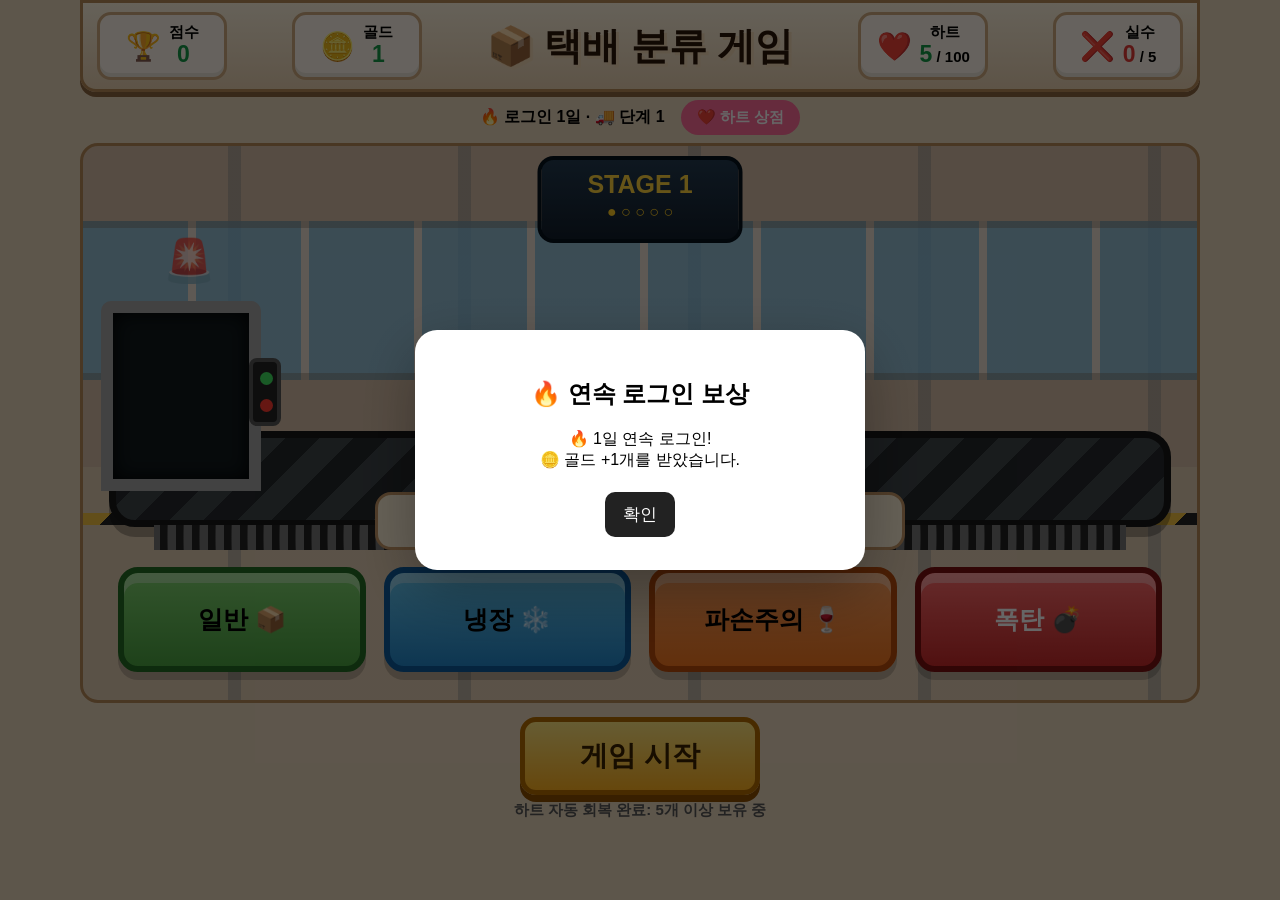
<file: index.html>
<!DOCTYPE html>
<html lang="ko">
<head>
  <meta charset="UTF-8" />
  <meta name="viewport" content="width=device-width, initial-scale=1.0" />
  <meta name="theme-color" content="#2f6f73" />
  <title>택배 분류 게임</title>
  <link rel="manifest" href="manifest.json" />
  <link rel="stylesheet" href="style.css" />
</head>
<body>
  <main class="game">
    <header class="top-bar">
      <div class="status-card">🏆<div>점수<br><span id="score">0</span></div></div>
      <div class="status-card">🪙<div>골드<br><span id="gold">0</span></div></div>

      <h1><span>📦</span> 택배 분류 게임</h1>

      <div class="status-card">❤️<div>하트<br><span id="hearts">5</span> / 100</div></div>
      <div class="status-card">❌<div>실수<br><span id="mistakes">0</span> / 5</div></div>
    </header>

    <div class="sub-status">
      🔥 로그인 <span id="loginStreak">0</span>일 · 🚚 단계 <span id="stage">1</span>
      <button id="shopBtn">❤️ 하트 상점</button>
    </div>

    <section class="warehouse" id="warehouse">
      <div class="stage-banner" id="stageBanner">STAGE 1</div>
      <div class="combo" id="combo">COMBO</div>
      <div class="speed-bonus" id="speedBonus">⚡ 빠른 분류 +1점!</div>
      <div class="warning" id="warning">🚨 위험! 빨리 분류하세요!</div>

      <div class="machine">
        <div class="alarm" id="alarm">🚨</div>
        <div class="door"></div>
        <div class="signal"></div>
      </div>

      <div class="conveyor">
        <div id="box" class="box">
          <div id="boxLabel" class="box-label">일반</div>
        </div>
      </div>

      <p id="message">택배가 도착하면 알맞은 상자를 클릭하세요!</p>

      <div class="bins">
        <button class="bin green" data-type="일반">일반 📦</button>
        <button class="bin blue" data-type="냉장">냉장 ❄️</button>
        <button class="bin orange" data-type="파손주의">파손주의 🍷</button>
        <button class="bin red" data-type="폭탄">폭탄 💣</button>
      </div>
    </section>

    <button id="startBtn">게임 시작</button>
    <p id="regenText">하트 자동 회복 대기중</p>
  </main>

  <div id="loginRewardModal" class="modal">
    <div class="modal-content">
      <h2>🔥 연속 로그인 보상</h2>
      <p id="loginRewardText"></p>
      <button id="closeLoginRewardBtn">확인</button>
    </div>
  </div>

  <div id="shopModal" class="modal">
    <div class="modal-content">
      <h2>❤️ 하트 상점</h2>
      <p>하트 1개당 골드 5개가 필요합니다.</p>
      <div class="shop-items">
        <button class="shop-item" data-heart="1">❤️ x1<br>5골드</button>
        <button class="shop-item" data-heart="3">❤️ x3<br>15골드</button>
        <button class="shop-item" data-heart="5">❤️ x5<br>25골드</button>
        <button class="shop-item" data-heart="10">❤️ x10<br>50골드</button>
      </div>
      <button id="closeShopBtn">닫기</button>
    </div>
  </div>

  <div id="rankingModal" class="modal">
    <div class="modal-content">
      <h2>🏆 게임 종료</h2>
      <p>최종 점수: <strong id="finalScore">0</strong>점</p>
      <p id="goldRewardText"></p>

      <input type="text" id="nickname" maxlength="10" placeholder="닉네임 입력" />

      <button id="saveScoreBtn">점수 등록</button>
      <button id="restartBtn">🎮 다시 플레이</button>

      <h3>랭킹 TOP 10</h3>
      <ol id="rankingList"></ol>
    </div>
  </div>

  <script src="script.js"></script>
  <script>
    if ("serviceWorker" in navigator) {
      window.addEventListener("load", () => {
        navigator.serviceWorker.register("./sw.js").catch((error) => {
          console.error("Service worker registration failed:", error);
        });
      });
    }
  </script>
</body>
</html>
</file>
<file: style.css>
* {
  box-sizing: border-box;
  -webkit-tap-highlight-color: transparent;
}

body {
  margin: 0;
  min-height: 100vh;
  font-family: Arial, sans-serif;
  background: #ead7bd;
  overflow-x: hidden;
}

.game {
  width: 100%;
  max-width: 1120px;
  margin: 0 auto;
  text-align: center;
  padding-bottom: 20px;
}

.top-bar {
  height: 92px;
  padding: 10px 14px;
  display: flex;
  justify-content: space-between;
  align-items: center;
  background: linear-gradient(#fff4df, #ead2b2);
  border: 3px solid #b78958;
  border-radius: 0 0 16px 16px;
  box-shadow: 0 5px 0 #8b653f;
}

h1 {
  margin: 0;
  font-size: 38px;
  color: #2b1608;
  text-shadow: 3px 3px 0 #f2d8b4;
  white-space: nowrap;
}

.status-card {
  width: 130px;
  height: 68px;
  background: #fff7eb;
  border: 3px solid #d0ab7f;
  border-radius: 14px;
  display: flex;
  gap: 8px;
  align-items: center;
  justify-content: center;
  font-size: 28px;
  font-weight: bold;
  box-shadow: inset 0 -4px 0 rgba(0,0,0,0.08);
}

.status-card div {
  font-size: 15px;
  line-height: 1.2;
}

.status-card span {
  font-size: 23px;
  color: #159947;
}

#mistakes {
  color: #e53935;
}

.sub-status {
  padding: 8px;
  font-size: 16px;
  font-weight: bold;
}

#shopBtn {
  margin-left: 12px;
  padding: 8px 16px;
  border: none;
  border-radius: 999px;
  background: #ff6b9a;
  color: white;
  font-size: 15px;
  font-weight: bold;
  cursor: pointer;
}

.warehouse {
  position: relative;
  height: 560px;
  overflow: hidden;
  border: 3px solid #b78958;
  border-radius: 18px;
  background:
    linear-gradient(rgba(255,255,255,.25), rgba(255,255,255,.25)),
    repeating-linear-gradient(
      90deg,
      transparent 0 145px,
      rgba(70,80,90,.35) 145px 158px,
      transparent 158px 230px
    ),
    linear-gradient(#caa98a 0 58%, #d9bd9a 58% 100%);
}

.warehouse::before {
  content: "";
  position: absolute;
  inset: 75px 0 auto 0;
  height: 145px;
  background:
    repeating-linear-gradient(
      90deg,
      rgba(120,190,230,.7) 0 105px,
      rgba(255,255,255,.5) 105px 113px
    );
  border-top: 7px solid rgba(120,100,80,.35);
  border-bottom: 7px solid rgba(120,100,80,.35);
}

.warehouse::after {
  content: "";
  position: absolute;
  left: 0;
  right: 0;
  bottom: 175px;
  height: 12px;
  background: repeating-linear-gradient(
    135deg,
    #f6c542 0 20px,
    #222 20px 40px
  );
  z-index: 7;
}

.warehouse.stage-2 {
  filter: saturate(1.12);
}

.warehouse.stage-3 {
  filter: saturate(1.25) contrast(1.05);
}

.warehouse.gameover-flash {
  animation: gameoverFlash 0.18s 8;
}

.stage-banner {
  position: absolute;
  top: 10px;
  left: 50%;
  transform: translateX(-50%);
  width: 205px;
  padding: 10px 18px 18px;
  background: linear-gradient(#233a50, #111d2a);
  color: #ffd43b;
  border: 4px solid #06111c;
  border-radius: 16px;
  font-size: 25px;
  font-weight: 900;
  z-index: 20;
}

.stage-banner::after {
  content: "●  ○  ○  ○  ○";
  display: block;
  margin-top: 4px;
  font-size: 16px;
  color: #ffcc22;
}

.stage-banner.pop {
  animation: stagePop 0.8s ease;
}

.machine {
  position: absolute;
  left: 18px;
  top: 130px;
  width: 180px;
  height: 215px;
  z-index: 10;
}

.alarm {
  position: absolute;
  top: -40px;
  left: 62px;
  font-size: 42px;
  opacity: 0.8;
  z-index: 4;
}

.alarm.active {
  opacity: 1;
  animation: alarmBlink 0.25s infinite;
}

.door {
  position: absolute;
  left: 0;
  bottom: 0;
  width: 160px;
  height: 190px;
  background: #10191c;
  border: 12px solid #a5a5a5;
  border-radius: 10px 10px 0 0;
  box-shadow: inset 0 0 20px #000;
}

.signal {
  position: absolute;
  right: 0;
  top: 82px;
  width: 32px;
  height: 68px;
  background: #242424;
  border: 4px solid #555;
  border-radius: 8px;
}

.signal::before,
.signal::after {
  content: "";
  position: absolute;
  left: 7px;
  width: 13px;
  height: 13px;
  border-radius: 50%;
}

.signal::before {
  top: 10px;
  background: #40e060;
}

.signal::after {
  bottom: 10px;
  background: #ff3b30;
}

.conveyor {
  position: absolute;
  left: 26px;
  right: 26px;
  top: 285px;
  height: 96px;
  background: repeating-linear-gradient(
    135deg,
    #3f464a 0,
    #3f464a 24px,
    #25292c 24px,
    #25292c 48px
  );
  border: 7px solid #171717;
  border-radius: 26px;
  z-index: 8;
  box-shadow: 0 10px 0 rgba(0,0,0,.28);
}

.conveyor::after {
  content: "";
  position: absolute;
  left: 38px;
  right: 38px;
  bottom: -30px;
  height: 25px;
  background: repeating-radial-gradient(circle, #777 0 8px, #222 9px 16px);
}

.box {
  position: absolute;
  left: 0;
  top: -112px;
  width: 160px;
  height: 112px;
  background: linear-gradient(#e5aa61, #c98235);
  border: 5px solid #8a5526;
  border-radius: 12px;
  display: none;
  justify-content: center;
  align-items: center;
  transition: top 0.35s ease, transform 0.35s ease;
  z-index: 12;
  box-shadow: 8px 10px 0 rgba(0,0,0,.22);
  pointer-events: none;
}

.box::before {
  content: "📦";
  position: absolute;
  top: -24px;
  left: -14px;
  font-size: 32px;
}

.box.bomb-box {
  background: linear-gradient(#4b4b4b, #1f1f1f);
  border-color: #111;
}

.box.bomb-box::before {
  content: "💣";
}

.box-label {
  background: #fff6e6;
  padding: 10px 22px;
  border-radius: 8px;
  font-size: 26px;
  color: #0f5ec7;
  font-weight: 900;
}

.box.bomb-box .box-label {
  color: #d40000;
}

.box-label.blink {
  animation: labelBlink 0.28s infinite;
}

.box.drop {
  animation: boxDrop 0.55s ease forwards;
}

#message {
  position: absolute;
  left: 50%;
  bottom: 150px;
  transform: translateX(-50%);
  margin: 0;
  width: 530px;
  padding: 12px 20px;
  background: #fff1d8;
  border: 3px solid #c99a68;
  border-radius: 16px;
  font-size: 21px;
  font-weight: 900;
  color: #2b1608;
  z-index: 15;
}

.bins {
  position: absolute;
  left: 35px;
  right: 35px;
  bottom: 28px;
  display: grid;
  grid-template-columns: repeat(4, 1fr);
  gap: 18px;
  z-index: 12;
}

.bin {
  height: 105px;
  border-radius: 20px;
  border: 6px solid;
  font-size: 25px;
  font-weight: 900;
  cursor: pointer;
  box-shadow:
    inset 0 10px 0 rgba(255,255,255,.35),
    0 8px 0 rgba(0,0,0,.18);
  touch-action: manipulation;
}

.green {
  background: linear-gradient(#7fd36f, #4ca542);
  border-color: #236b23;
}

.blue {
  background: linear-gradient(#68c9f1, #2387ca);
  border-color: #0d5a9b;
}

.orange {
  background: linear-gradient(#ffa15f, #f47720);
  border-color: #b84b0b;
}

.red {
  background: linear-gradient(#ff6b6b, #c92a2a);
  border-color: #7a1111;
  color: white;
}

.bin.correct {
  animation: correct 0.35s;
}

.bin.wrong {
  animation: wrong 0.35s;
}

#startBtn {
  display: block;
  margin: 14px auto 6px;
  width: 240px;
  padding: 15px;
  border: 5px solid #b56d00;
  border-radius: 16px;
  background: linear-gradient(#ffe680, #ffb21f);
  color: #3b2200;
  font-size: 28px;
  font-weight: 900;
  cursor: pointer;
  box-shadow: 0 7px 0 #8c4e00;
  touch-action: manipulation;
}

#regenText {
  font-size: 15px;
  color: #555;
  font-weight: bold;
  margin: 6px 0 0;
}

.warning {
  position: absolute;
  top: 95px;
  left: 50%;
  transform: translateX(-50%);
  background: #ff3b30;
  color: white;
  padding: 9px 22px;
  border-radius: 999px;
  font-size: 18px;
  font-weight: bold;
  display: none;
  z-index: 30;
}

.warning.show {
  display: block;
  animation: warningPulse 0.35s infinite;
}

.combo,
.speed-bonus {
  position: absolute;
  left: 50%;
  transform: translateX(-50%);
  font-weight: 900;
  display: none;
  z-index: 35;
  text-shadow: 3px 3px white;
}

.combo {
  top: 130px;
  font-size: 38px;
  color: #ff7b00;
}

.speed-bonus {
  top: 175px;
  font-size: 30px;
  color: #00a6ff;
}

.combo.show,
.speed-bonus.show {
  display: block;
  animation: popFade 0.85s ease;
}

.modal {
  position: fixed;
  inset: 0;
  background: rgba(0,0,0,0.6);
  display: none;
  justify-content: center;
  align-items: center;
  z-index: 999;
}

.modal-content {
  width: 450px;
  max-width: calc(100vw - 24px);
  background: white;
  padding: 28px;
  border-radius: 22px;
  text-align: center;
  box-shadow: 0 20px 60px rgba(0,0,0,0.3);
}

.modal-content input {
  width: 100%;
  padding: 13px;
  font-size: 18px;
  margin-bottom: 12px;
  border: 2px solid #ddd;
  border-radius: 10px;
}

.modal-content button {
  padding: 11px 18px;
  margin: 5px;
  border: none;
  border-radius: 10px;
  font-size: 17px;
  cursor: pointer;
}

.shop-items {
  display: grid;
  grid-template-columns: repeat(2, 1fr);
  gap: 12px;
  margin: 20px 0;
}

.shop-item {
  background: #ffe1e8;
  border: 3px solid #ff7b9c !important;
  font-weight: bold;
}

#saveScoreBtn {
  background: #159947;
  color: white;
}

#restartBtn,
#closeShopBtn,
#closeLoginRewardBtn {
  background: #222;
  color: white;
}

#rankingList {
  text-align: left;
  font-size: 18px;
}

@media (max-width: 768px) {
  body {
    background: #ead7bd;
  }

  .game {
    max-width: 100%;
    padding: 0 8px 14px;
  }

  .top-bar {
    height: auto;
    padding: 8px;
    display: grid;
    grid-template-columns: repeat(2, 1fr);
    gap: 6px;
    border-radius: 0 0 14px 14px;
  }

  h1 {
    grid-column: 1 / -1;
    grid-row: 1;
    font-size: 30px;
    margin: 4px 0 6px;
  }

  .status-card {
    width: auto;
    height: 58px;
    font-size: 24px;
    border-radius: 12px;
  }

  .status-card div {
    font-size: 13px;
  }

  .status-card span {
    font-size: 20px;
  }

  .sub-status {
    font-size: 14px;
    padding: 8px 4px;
  }

  #shopBtn {
    display: inline-block;
    margin: 6px 0 0;
    padding: 8px 14px;
    font-size: 14px;
  }

  .warehouse {
    height: 500px;
    border-radius: 14px;
  }

  .warehouse::before {
    top: 62px;
    height: 120px;
  }

  .warehouse::after {
    bottom: 162px;
    height: 10px;
  }

  .stage-banner {
    top: 8px;
    width: 170px;
    padding: 8px 14px 14px;
    font-size: 21px;
  }

  .stage-banner::after {
    font-size: 13px;
  }

  .machine {
    left: 10px;
    top: 125px;
    width: 110px;
    height: 150px;
  }

  .alarm {
    top: -32px;
    left: 38px;
    font-size: 32px;
  }

  .door {
    width: 100px;
    height: 135px;
    border-width: 9px;
  }

  .signal {
    width: 26px;
    height: 58px;
    top: 58px;
  }

  .signal::before,
  .signal::after {
    left: 5px;
    width: 11px;
    height: 11px;
  }

  .conveyor {
    left: 8px;
    right: 8px;
    top: 258px;
    height: 76px;
    border-width: 6px;
    border-radius: 22px;
  }

  .conveyor::after {
    left: 22px;
    right: 22px;
    bottom: -25px;
    height: 22px;
  }

  .box {
    top: -92px;
    width: 120px;
    height: 86px;
    border-width: 4px;
  }

  .box::before {
    top: -20px;
    left: -10px;
    font-size: 26px;
  }

  .box-label {
    padding: 8px 16px;
    font-size: 21px;
  }

  #message {
    bottom: 142px;
    width: calc(100% - 28px);
    padding: 10px 12px;
    font-size: 16px;
    border-radius: 14px;
  }

  .bins {
    left: 10px;
    right: 10px;
    bottom: 22px;
    grid-template-columns: repeat(2, 1fr);
    gap: 10px;
  }

  .bin {
    height: 68px;
    font-size: 20px;
    border-width: 5px;
    border-radius: 16px;
  }

  #startBtn {
    width: 210px;
    padding: 13px;
    font-size: 24px;
    margin-top: 10px;
  }

  .warning {
    top: 82px;
    font-size: 15px;
    padding: 8px 16px;
  }

  .combo {
    top: 120px;
    font-size: 30px;
  }

  .speed-bonus {
    top: 160px;
    font-size: 24px;
  }

  .modal-content {
    width: calc(100vw - 28px);
    padding: 22px;
  }

  .shop-items {
    grid-template-columns: 1fr;
  }
}

@media (max-width: 420px) {
  .game {
    padding: 0 6px 12px;
  }

  h1 {
    font-size: 26px;
  }

  .status-card {
    height: 52px;
    font-size: 21px;
  }

  .status-card div {
    font-size: 12px;
  }

  .status-card span {
    font-size: 18px;
  }

  .warehouse {
    height: 470px;
  }

  .stage-banner {
    width: 150px;
    font-size: 19px;
  }

  .machine {
    transform: scale(0.86);
    transform-origin: left top;
  }

  .conveyor {
    top: 240px;
    height: 68px;
  }

  .box {
    width: 108px;
    height: 78px;
    top: -84px;
  }

  .box-label {
    font-size: 18px;
    padding: 7px 12px;
  }

  #message {
    bottom: 130px;
    font-size: 14px;
  }

  .bins {
    bottom: 18px;
    gap: 8px;
  }

  .bin {
    height: 62px;
    font-size: 17px;
  }

  #startBtn {
    width: 190px;
    font-size: 22px;
  }
}

@keyframes correct {
  50% { transform: scale(1.14); }
}

@keyframes wrong {
  25% { transform: translateX(-10px); }
  50% { transform: translateX(10px); }
  75% { transform: translateX(-10px); }
}

@keyframes alarmBlink {
  50% { transform: scale(1.25); }
}

@keyframes warningPulse {
  50% { transform: translateX(-50%) scale(1.08); }
}

@keyframes popFade {
  0% {
    opacity: 0;
    transform: translateX(-50%) scale(0.4);
  }
  35% {
    opacity: 1;
    transform: translateX(-50%) scale(1.25);
  }
  100% {
    opacity: 0;
    transform: translateX(-50%) scale(1);
  }
}

@keyframes stagePop {
  0% { transform: translateX(-50%) scale(0.7); }
  50% { transform: translateX(-50%) scale(1.25); }
  100% { transform: translateX(-50%) scale(1); }
}

@keyframes labelBlink {
  50% { opacity: 0.25; }
}

@keyframes boxDrop {
  100% {
    transform: rotate(18deg) scale(0.7);
  }
}

@keyframes gameoverFlash {
  50% {
    background: #ff4d4d;
  }
}
</file>
